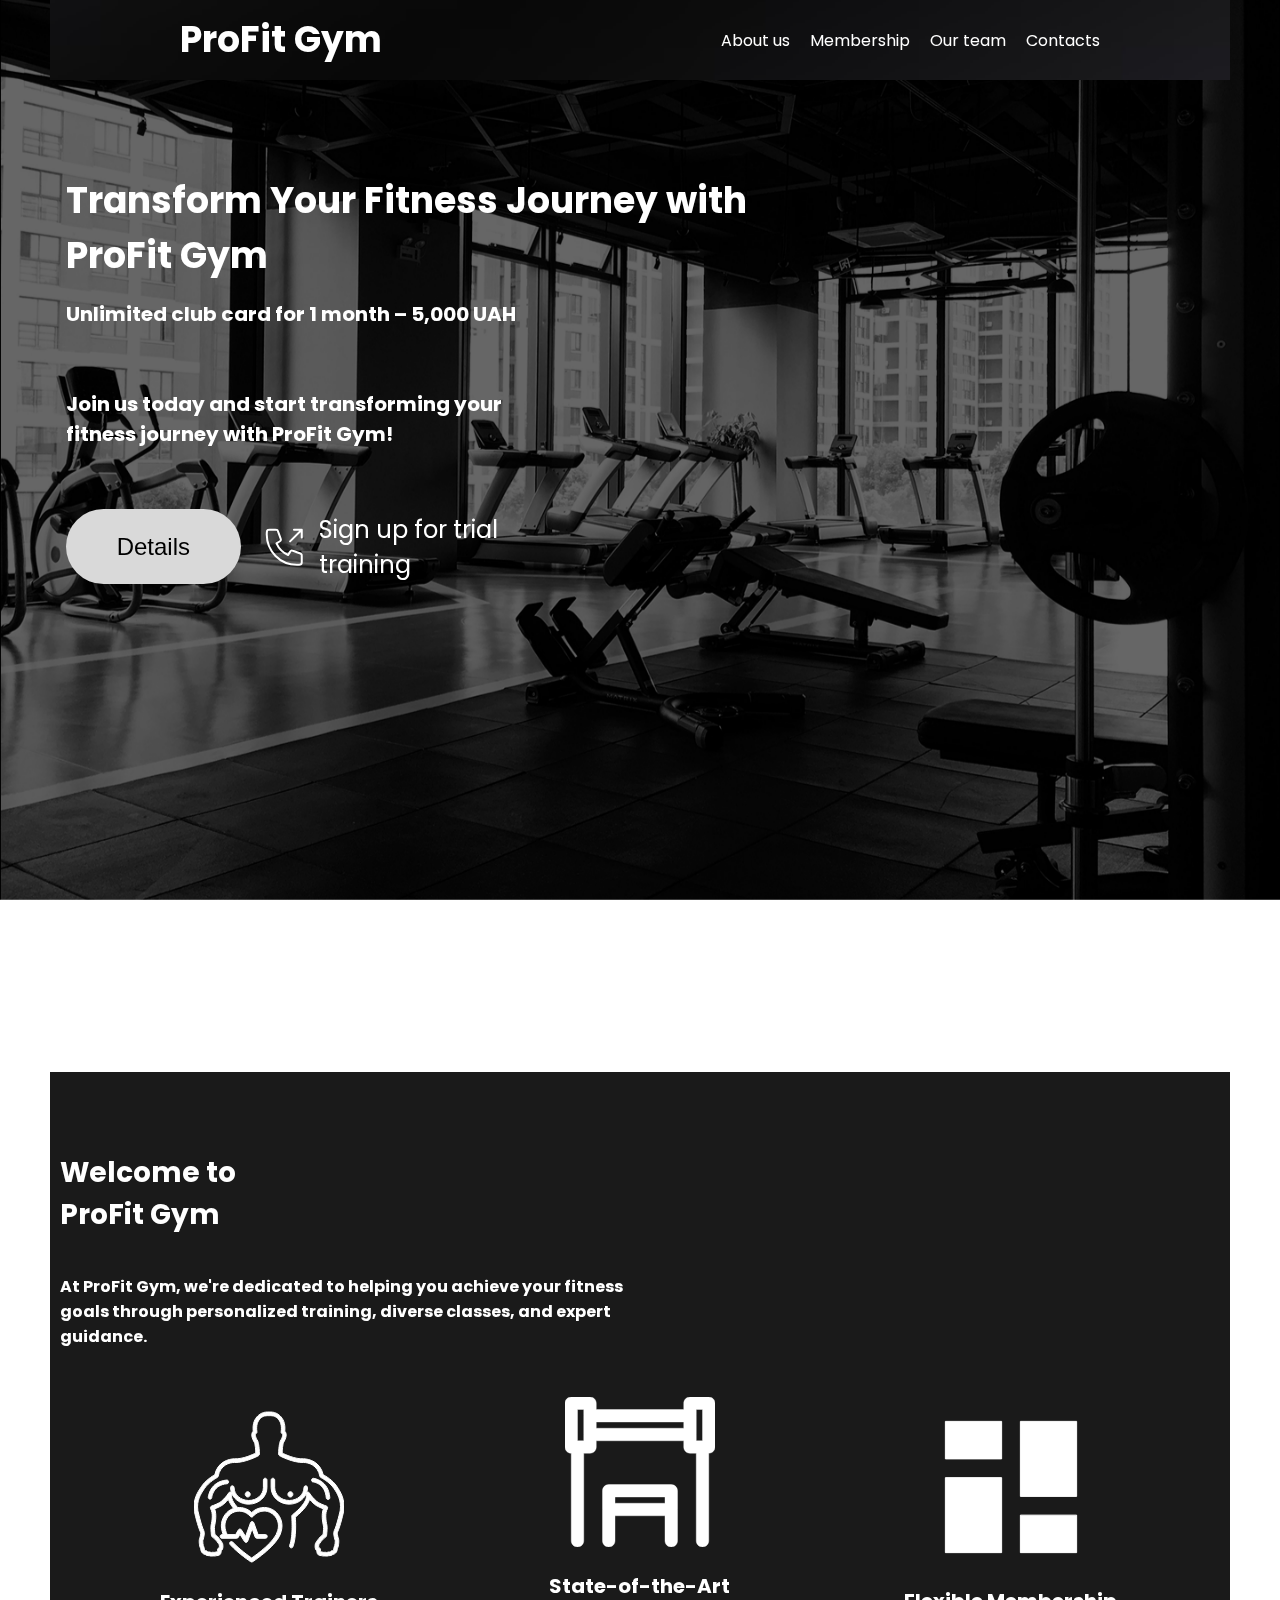
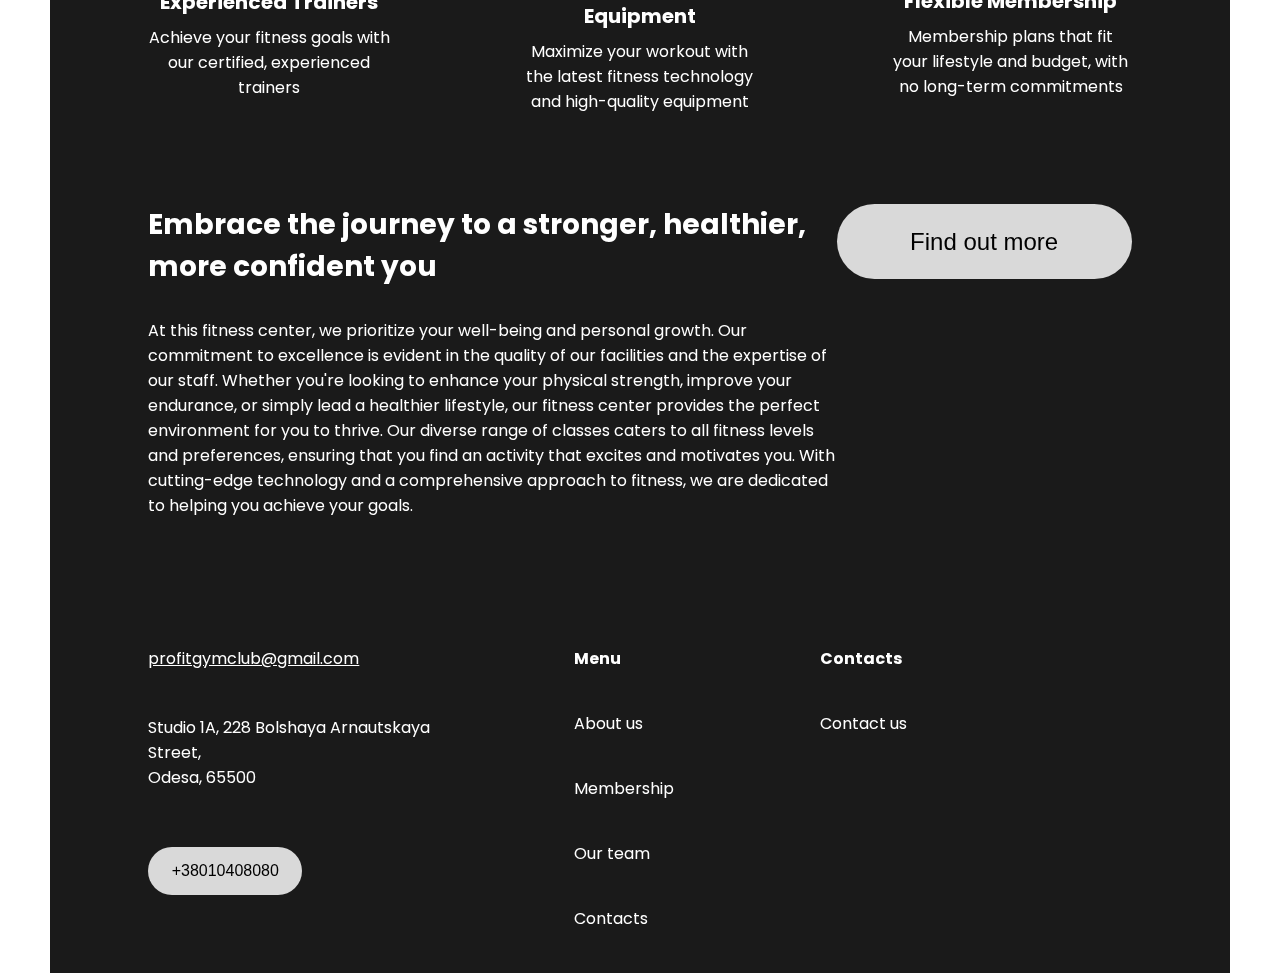
<file: index.html>
<!DOCTYPE html>
<html lang="en">
  <head>
    <meta charset="UTF-8" />
    <meta name="viewport" content="width=device-width, initial-scale=1.0" />
    <title>ProFit Gym</title>
    <link rel="icon" type="image/x-icon" href="/images/icons8-gym-48.png" />
    <meta name="description" content="Website of ProFit Gym" />
    <link rel="stylesheet" href="index.css" />
    <link rel="preconnect" href="https://fonts.googleapis.com" />
    <link rel="preconnect" href="https://fonts.gstatic.com" crossorigin />
    <link
      href="https://fonts.googleapis.com/css2?family=Poppins:wght@400;700&display=swap"
      rel="stylesheet"
    />
  </head>
  <body class="page">
    <div class="container-bg"></div>

    <div id="sidebar" class="sidebar">
      <header class="header-side">
        <div class="header-wrap">
          <p class="logo great">
            <a href="index.html" class="menu-logo">ProFit Gym</a>
          </p>

          <a href="#p1" id="p1" class="close-menu"></a>
        </div>
      </header>

      <div class="menu-nav">
        <ul class="menu-list">
          <li class="menu-item">
            <a href="about-us.html" class="menu-link">About us</a>
          </li>

          <li class="menu-item">
            <a href="membership.html" class="menu-link">Membership</a>
          </li>

          <li class="menu-item">
            <a href="our-team.html" class="menu-link">Our team</a>
          </li>

          <li class="menu-item">
            <a href="contacts.html" class="menu-link">Contacts</a>
          </li>
        </ul>
      </div>
    </div>

    <div class="container" id="top">
      <header class="header">
        <div class="header-wrap">
          <p class="logo great">
            <a href="index.html" class="link">ProFit Gym</a>
          </p>
          <nav>
            <ul class="nav-list">
              <li class="nav-item">
                <a href="about-us.html" class="link">About us</a>
              </li>
              <li class="nav-item">
                <a href="membership.html" class="link">Membership</a>
              </li>
              <li class="nav-item">
                <a href="our-team.html" class="link">Our team</a>
              </li>
              <li class="nav-item">
                <a href="contacts.html" class="link">Contacts</a>
              </li>
            </ul>
          </nav>
          <a href="#sidebar" class="header-menu"></a>
        </div>
      </header>
      <div class="wrapper main-wrapper">
        <article class="main">
          <h1 class="great headline-pos">
            Transform Your Fitness Journey with ProFit Gym
          </h1>
          <p class="subline">Unlimited club card for 1 month – 5,000 UAH</p>
          <p class="subline">
            Join us today and start transforming your fitness journey with
            ProFit Gym!
          </p>
          <button class="button">Details</button>
          <div class="phone-btn">
            <a href="tel:+38010408080" class="phone-link">
              <img
                src="./images/phone-icon.svg"
                alt="phone for trial"
                class="phone-img"
              />
              <p>Sign up for trial training</p></a
            >
          </div>
        </article>
      </div>
      <section class="details">
        <h1 class="main-headline-pos headline">Welcome to ProFit Gym</h1>
        <p class="main-subline">
          At ProFit Gym, we're dedicated to helping you achieve your fitness
          goals through personalized training, diverse classes, and expert
          guidance.
        </p>
        <div class="cards">
          <div class="card">
            <img src="./images/trainers.svg" alt="experienced trainers" />
            <h1 class="card-headline">Experienced Trainers</h1>
            <p class="card-text">
              Achieve your fitness goals with our certified, experienced
              trainers
            </p>
          </div>

          <div class="card">
            <img src="./images/exquipment.svg" alt="experienced trainers" />
            <h1 class="card-headline">State-of-the-Art Equipment</h1>
            <p class="card-text">
              Maximize your workout with the latest fitness technology and
              high-quality equipment
            </p>
          </div>

          <div class="card">
            <img src="./images/membership.svg" alt="experienced trainers" />
            <h1 class="card-headline">Flexible Membership</h1>
            <p class="card-text">
              Membership plans that fit your lifestyle and budget, with no
              long-term commitments
            </p>
          </div>
        </div>
        <h1 class="headline find-out">
          Embrace the journey to a stronger, healthier, more confident you
        </h1>

        <button class="find-out-btn">Find out more</button>
        <p class="find-out-text">
          At this fitness center, we prioritize your well-being and personal
          growth. Our commitment to excellence is evident in the quality of our
          facilities and the expertise of our staff. Whether you're looking to
          enhance your physical strength, improve your endurance, or simply lead
          a healthier lifestyle, our fitness center provides the perfect
          environment for you to thrive. Our diverse range of classes caters to
          all fitness levels and preferences, ensuring that you find an activity
          that excites and motivates you. With cutting-edge technology and a
          comprehensive approach to fitness, we are dedicated to helping you
          achieve your goals.
        </p>
        <footer class="footer">
          <div class="contacts">
            <a href="mailto:profitgymclub@gmail.com" class="contacts-email"
              ><p>profitgymclub@gmail.com</p>
            </a>
            <p class="contacts-adress">
              Studio 1A, 228 Bolshaya Arnautskaya Street,<br />Odesa, 65500
            </p>
            <button class="contacts-btn contacts-phone">+38010408080</button>
          </div>
          <div class="menu">
            <ul class="menu-list">
              <li><p class="menu-name">Menu</p></li>
              <li class="menu-item">
                <a href="about-us" class="link">About us</a>
              </li>
              <li class="menu-item">
                <a href="membership" class="link">Membership</a>
              </li>
              <li class="menu-item">
                <a href="out-team" class="link">Our team</a>
              </li>
              <li class="menu-item">
                <a href="contacts" class="link">Contacts</a>
              </li>
            </ul>
          </div>
          <div class="contact-us">
            <ul class="menu-list">
              <li><p class="menu-name">Contacts</p></li>
              <li class="menu-item">
                <a href="contacts" class="link">Contact us</a>
              </li>
            </ul>
          </div>
        </footer>
      </section>
    </div>
  </body>
</html>
</file>
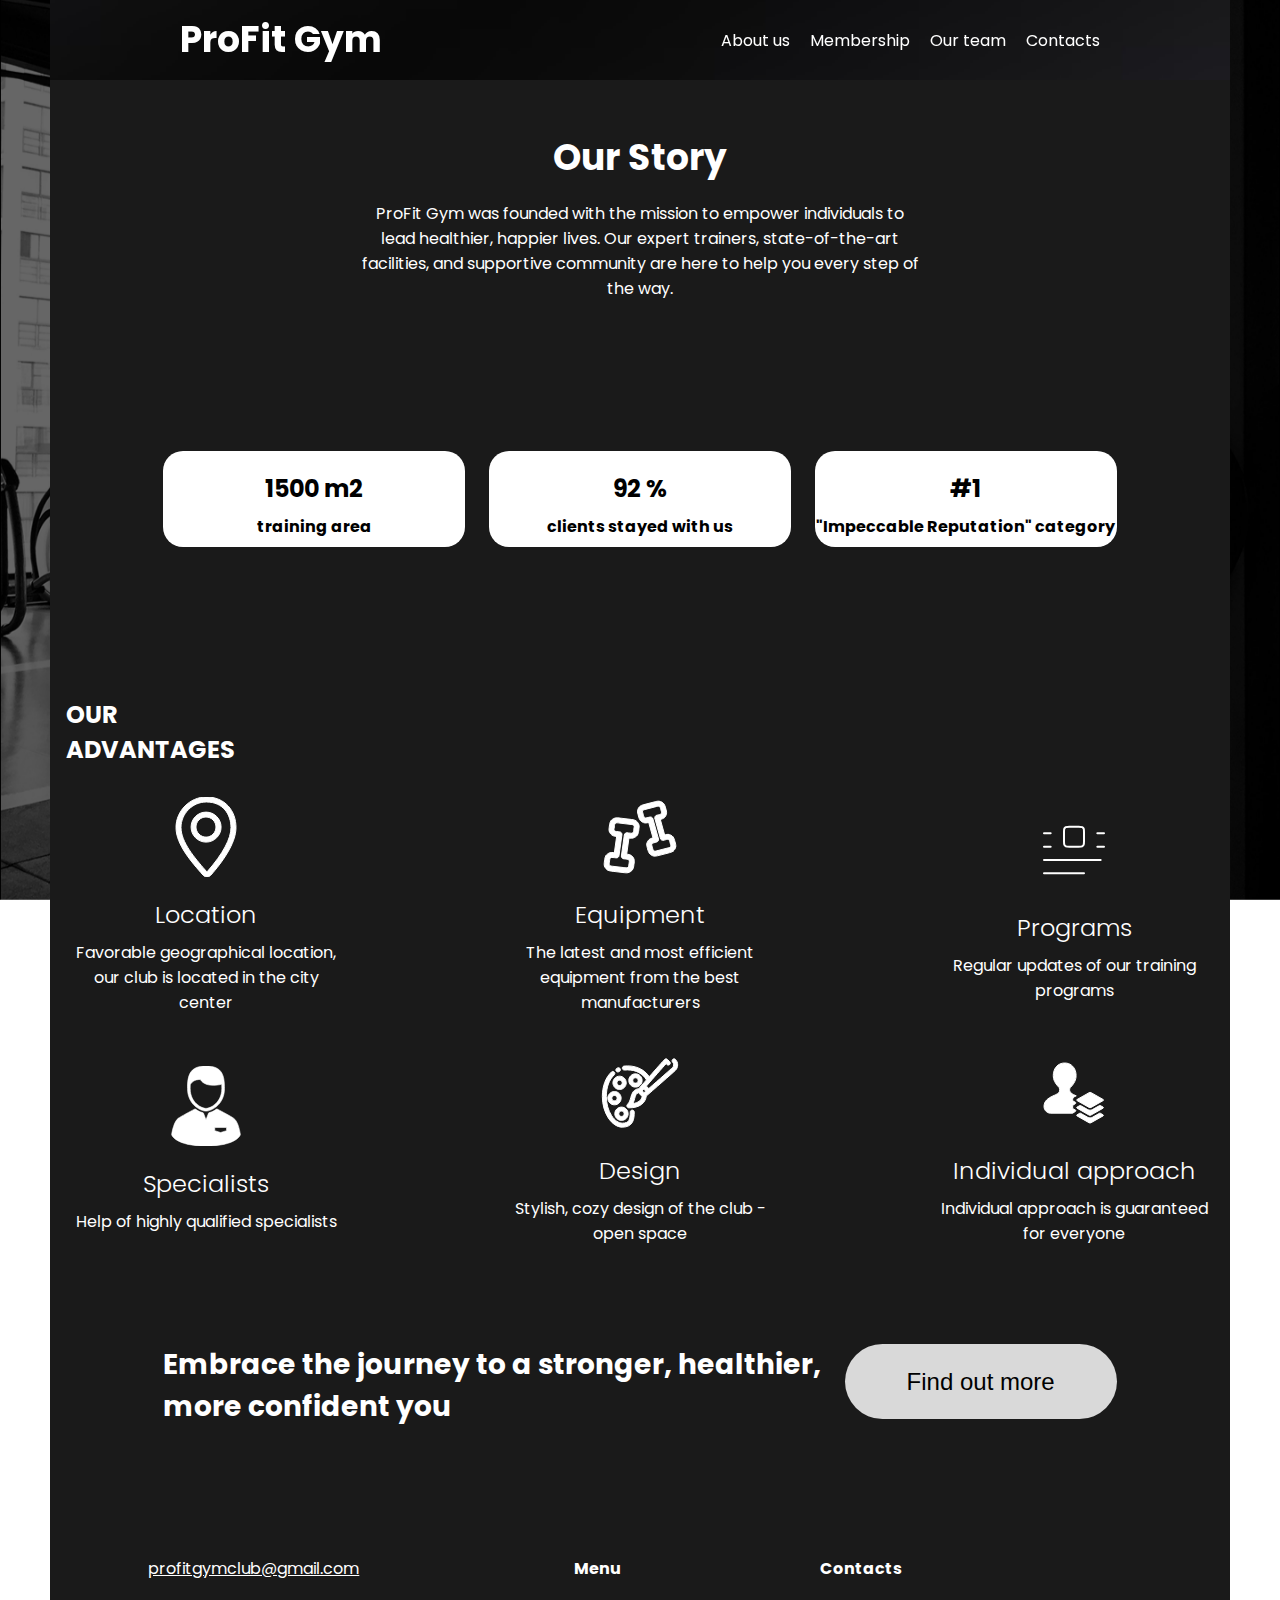
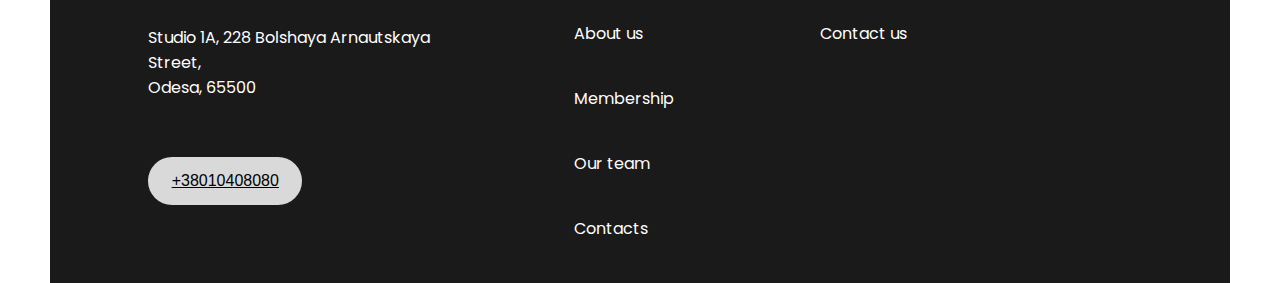
<file: about-us.html>
<!DOCTYPE html>
<html lang="en">
  <head>
    <meta charset="UTF-8" />
    <meta name="viewport" content="width=device-width, initial-scale=1.0" />
    <link
    href="https://fonts.googleapis.com/css2?family=Poppins:wght@400;700&display=swap"
    rel="stylesheet"
  />
    <meta name="description" content="Website of ProFit Gym" />
    <link rel="stylesheet" href="./index.css" />
    <link rel="stylesheet" href="./about-us.css" />
    <title>ProFit Gym</title>
    <link rel="icon" type="image/x-icon" href="/images/icons8-gym-48.png" />
  </head>
  <body class="page">
    <div class="container-bg"></div>

    <div id="sidebar" class="sidebar">
      <header class="header-side">
        <div class="header-wrap">
          <p class="logo great">
            <a href="index.html" class="menu-logo">ProFit Gym</a>
          </p>

          <a href="#p1" id="p1" class="close-menu"></a>
        </div>
      </header>

      <div class="menu-nav">
        <ul class="menu-list">
          <li class="menu-item">
            <a href="about-us.html" class="menu-link">About us</a>
          </li>

          <li class="menu-item">
            <a href="membership.html" class="menu-link">Membership</a>
          </li>

          <li class="menu-item">
            <a href="our-team.html" class="menu-link">Our team</a>
          </li>

          <li class="menu-item">
            <a href="contacts.html" class="menu-link">Contacts</a>
          </li>
        </ul>
      </div>
    </div>

    <div class="container" id="top">
      <header class="header">
        <div class="header-wrap">
          <p class="logo great">
            <a href="index.html" class="link">ProFit Gym</a>
          </p>
          <nav>
            <ul class="nav-list">
              <li class="nav-item">
                <a href="about-us.html" class="link">About us</a>
              </li>
              <li class="nav-item">
                <a href="membership.html" class="link">Membership</a>
              </li>
              <li class="nav-item">
                <a href="our-team.html" class="link">Our team</a>
              </li>
              <li class="nav-item">
                <a href="contacts.html" class="link">Contacts</a>
              </li>
            </ul>
          </nav>
         <a href="#sidebar" class="header-menu"></a>
        </div>
      </header>
      <div class="wrapper about-us">
        <article class="main">
          <h1 class="great headline-pos-scnd">Our Story</h1>
          <p class="scnd-subline scnd-subline-pos">
            ProFit Gym was founded with the mission to empower individuals to
            lead healthier, happier lives. Our expert trainers, state-of-the-art
            facilities, and supportive community are here to help you every step
            of the way.
          </p>

          <div class="advantages-cards">
            <div class="advantage-card">
              <h2 class="card-headline">1500 m2</h1>
              <p class="card-text">training area</p>
            </div>

            <div class="advantage-card">
              <h2 class="card-headline">92 %</h1>
              <p class="card-text">clients stayed with us</p>
            </div>

            <div class="advantage-card">
              <h2 class="card-headline">#1</h1>
              <p class="card-text">"Impeccable Reputation" category</p>
            </div>
          </div>

          <h3 class="advantages-headline advantages-headline-pos">Our advantages</h3>

          <div class="advantages"> 
            <div class="advantage">
              <img src="./images/location.svg" alt="handy location" class="advantage-image">
              <h3 class="advantage-headline ">Location</h3>
              <p class="advantage-text">Favorable geographical location, our club is located in the city center</p>
            </div>
            
            <div class="advantage">
              <img src="./images/programs.svg" alt="handy location" class="advantage-image">
              <h3 class="advantage-headline ">Equipment</h3>
              <p class="advantage-text">The latest and most efficient equipment from the best manufacturers</p>
            </div>

            <div class="advantage">
              <img src="./images/equipment.svg" alt="handy location" class="advantage-image">
              <h3 class="advantage-headline ">Programs</h3>
              <p class="advantage-text">Regular updates of our training programs</p>
            </div>
            
            <div class="advantage">
              <img src="./images/specialist.svg" alt="handy location" class="advantage-image">
              <h3 class="advantage-headline ">Specialists</h3>
              <p class="advantage-text">Help of highly qualified specialists</p>
            </div>
 
            
            <div class="advantage">
              <img src="./images/design.svg" alt="handy location" class="advantage-image">
              <h3 class="advantage-headline ">Design</h3>
              <p class="advantage-text">Stylish, cozy design of the club - open space</p>
            </div>
 
            
            <div class="advantage">
              <img src="./images/aproach.svg" alt="handy location" class="advantage-image">
              <h3 class="advantage-headline ">Individual approach </h3>
              <p class="advantage-text">Individual approach is guaranteed for everyone</p>
            </div>
 
          </div>

          <h1 class="headline find-out">
            Embrace the journey to a stronger, healthier, more confident you
          </h1>
  
          <button class="find-out-btn">Find out more</button>


        </article>
      </div>
      <section class="details">  
        <footer class="footer">
          <div class="contacts">
            <a href="mailto:profitgymclub@gmail.com" class="contacts-email"
              ><p>profitgymclub@gmail.com</p>
            </a>
            <p class="contacts-adress">
              Studio 1A, 228 Bolshaya Arnautskaya Street,<br />Odesa, 65500
            </p>
            <button class="contacts-btn">
              <a href="" class="contacts-phone">+38010408080</a>
            </button>
          </div>
          <div class="menu">
            <ul class="menu-list">
              <li><p class="menu-name">Menu</p></li>
              <li class="menu-item">
                <a href="about-us" class="link">About us</a>
              </li>
              <li class="menu-item">
                <a href="membership" class="link">Membership</a>
              </li>
              <li class="menu-item">
                <a href="out-team" class="link">Our team</a>
              </li>
              <li class="menu-item">
                <a href="contacts" class="link">Contacts</a>
              </li>
            </ul>
          </div>
          <div class="contact-us">
            <ul class="menu-list">
              <li><p class="menu-name">Contacts</p></li>
              <li class="menu-item">
                <a href="contacts" class="link">Contact us</a>
              </li>
            </ul>
          </div>
        </footer>
      </section>
    </div>
  </body>
</html>
</file>
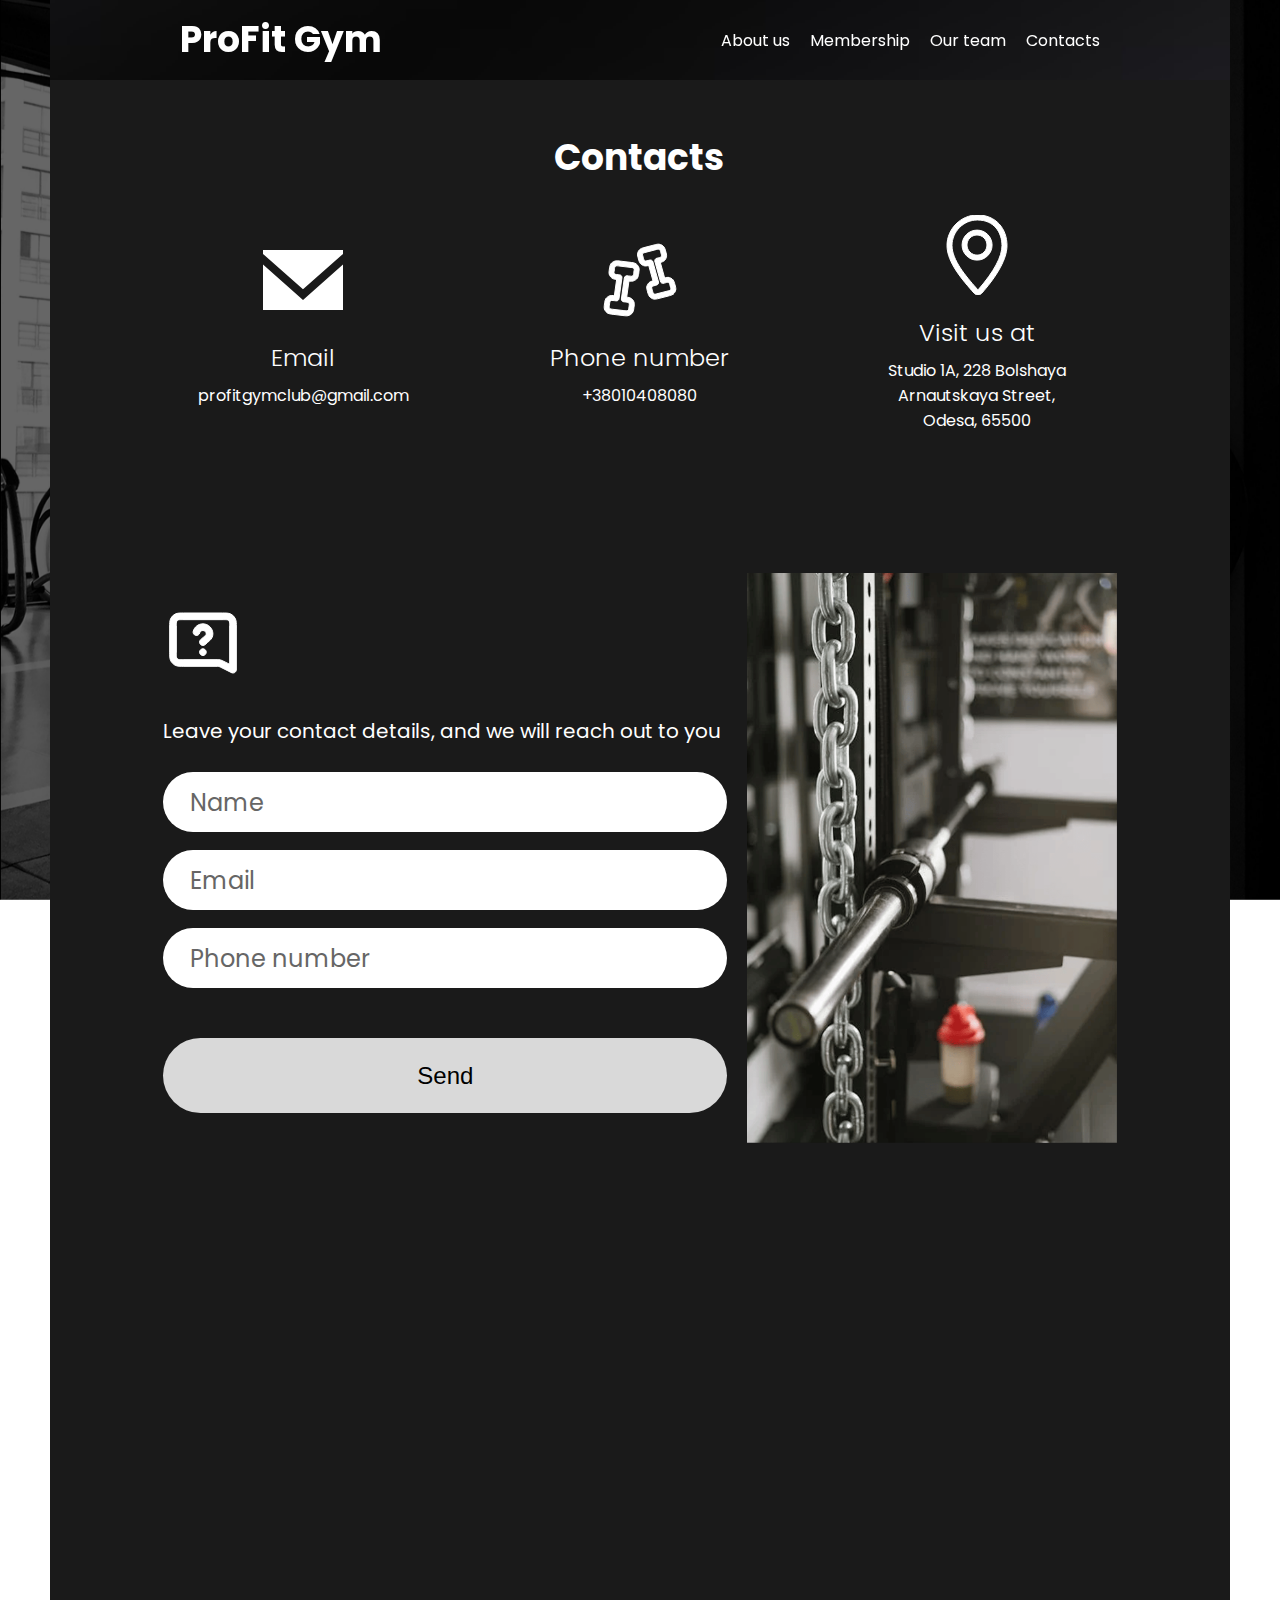
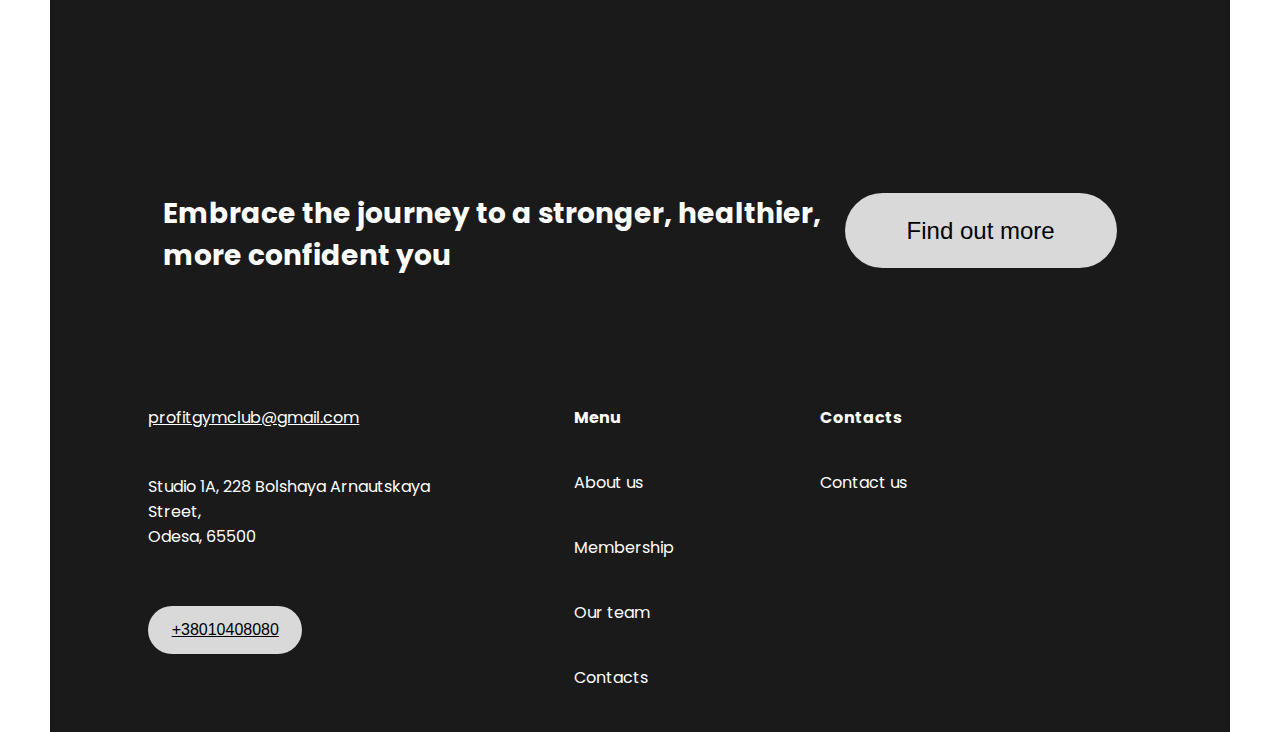
<file: contacts.html>
<!DOCTYPE html>
<html lang="en">
  <head>
    <meta charset="UTF-8" />
    <meta name="viewport" content="width=device-width, initial-scale=1.0" />
    <link
      href="https://fonts.googleapis.com/css2?family=Poppins:wght@400;700&display=swap"
      rel="stylesheet"
    />
    <meta name="description" content="Website of ProFit Gym" />

    <link rel="stylesheet" href="./index.css" />
    <link rel="stylesheet" href="./about-us.css" />
    <title>ProFit Gym</title>
    <link rel="icon" type="image/x-icon" href="/images/icons8-gym-48.png" />
  </head>
  <body class="page">
    <div class="container-bg"></div>

    <div id="sidebar" class="sidebar">
      <header class="header-side">
        <div class="header-wrap">
          <p class="logo great">
            <a href="index.html" class="menu-logo">ProFit Gym</a>
          </p>

          <a href="#p1" id="p1" class="close-menu"></a>
        </div>
      </header>

      <div class="menu-nav">
        <ul class="menu-list">
          <li class="menu-item">
            <a href="about-us.html" class="menu-link">About us</a>
          </li>

          <li class="menu-item">
            <a href="membership.html" class="menu-link">Membership</a>
          </li>

          <li class="menu-item">
            <a href="our-team.html" class="menu-link">Our team</a>
          </li>

          <li class="menu-item">
            <a href="contacts.html" class="menu-link">Contacts</a>
          </li>
        </ul>
      </div>
    </div>

    <div class="container" id="top">
      <header class="header">
        <div class="header-wrap">
          <p class="logo great">
            <a href="index.html" class="link">ProFit Gym</a>
          </p>
          <nav>
            <ul class="nav-list">
              <li class="nav-item">
                <a href="about-us.html" class="link">About us</a>
              </li>
              <li class="nav-item">
                <a href="membership.html" class="link">Membership</a>
              </li>
              <li class="nav-item">
                <a href="our-team.html" class="link">Our team</a>
              </li>
              <li class="nav-item">
                <a href="contacts.html" class="link">Contacts</a>
              </li>
            </ul>
          </nav>
          <a href="#sidebar" class="header-menu"></a>
        </div>
      </header>
      <div class="wrapper about-us">
        <article class="main">
          <h1 class="great headline-pos-scnd">Contacts</h1>

          <div class="contacts-cards">
            <div class="advantage">
              <img
                src="./images/postal.svg"
                alt="handy location"
                class="advantage-image"
              />
              <h3 class="advantage-headline">Email</h3>
              <p class="advantage-text">profitgymclub@gmail.com</p>
            </div>

            <div class="advantage">
              <img
                src="./images/programs.svg"
                alt="handy location"
                class="advantage-image"
              />
              <h3 class="advantage-headline">Phone number</h3>
              <p class="advantage-text">+38010408080</p>
            </div>

            <div class="advantage">
              <img
                src="./images/location.svg"
                alt="handy location"
                class="advantage-image"
              />
              <h3 class="advantage-headline">Visit us at</h3>
              <p class="advantage-text">
                Studio 1A, 228 Bolshaya Arnautskaya Street, <br />
                Odesa, 65500
              </p>
            </div>
          </div>

          <form action="" class="form">
            <div class="leave-contacts-image">
              <img
                src="./images/question.svg"
                alt="enter your contacts"
                class="advantage-image"
              />
            </div>
            <p class="advantage-text leave-contacts-text">
              Leave your contact details, and we will reach out to you
            </p>
            <input type="text" class="input" placeholder="Name" />
            <input type="text" class="input" placeholder="Email" />
            <input type="text" class="input" placeholder="Phone number" />
            <button class="form-btn">Send</button>
          </form>

          <img class="form-image" src="./images/form-image.png" />

          <div class="map">
            <iframe
              src="https://www.google.com/maps/embed?pb=!1m18!1m12!1m3!1d2747.8075095345794!2d30.749133319000794!3d46.472320654616546!2m3!1f0!2f0!3f0!3m2!1i1024!2i768!4f13.1!3m3!1m2!1s0x40c63170cc856f6f%3A0xccd29aff13dc0e8!2s2B%2F1%2C%20Velyka%20Arnauts&#39;ka%20St%2C%202%D0%91%2F1%2C%20Odesa%2C%20Odes&#39;ka%20oblast%2C%2065000!5e0!3m2!1sen!2sua!4v1741335702087!5m2!1sen!2sua"
              width="780"
              height="450"
              style="border: 0"
              allowfullscreen=""
              loading="lazy"
              referrerpolicy="no-referrer-when-downgrade"
            ></iframe>
          </div>

          <h1 class="headline find-out">
            Embrace the journey to a stronger, healthier, more confident you
          </h1>

          <button class="find-out-btn">Find out more</button>
        </article>
      </div>

      <section class="details">
        <footer class="footer">
          <div class="contacts">
            <a href="mailto:profitgymclub@gmail.com" class="contacts-email"
              ><p>profitgymclub@gmail.com</p>
            </a>
            <p class="contacts-adress">
              Studio 1A, 228 Bolshaya Arnautskaya Street,<br />Odesa, 65500
            </p>
            <button class="contacts-btn">
              <a href="" class="contacts-phone">+38010408080</a>
            </button>
          </div>
          <div class="menu">
            <ul class="menu-list">
              <li><p class="menu-name">Menu</p></li>
              <li class="menu-item">
                <a href="about-us" class="link">About us</a>
              </li>
              <li class="menu-item">
                <a href="membership" class="link">Membership</a>
              </li>
              <li class="menu-item">
                <a href="out-team" class="link">Our team</a>
              </li>
              <li class="menu-item">
                <a href="contacts" class="link">Contacts</a>
              </li>
            </ul>
          </div>
          <div class="contact-us">
            <ul class="menu-list">
              <li><p class="menu-name">Contacts</p></li>
              <li class="menu-item">
                <a href="contacts" class="link">Contact us</a>
              </li>
            </ul>
          </div>
        </footer>
      </section>
    </div>
  </body>
</html>
</file>
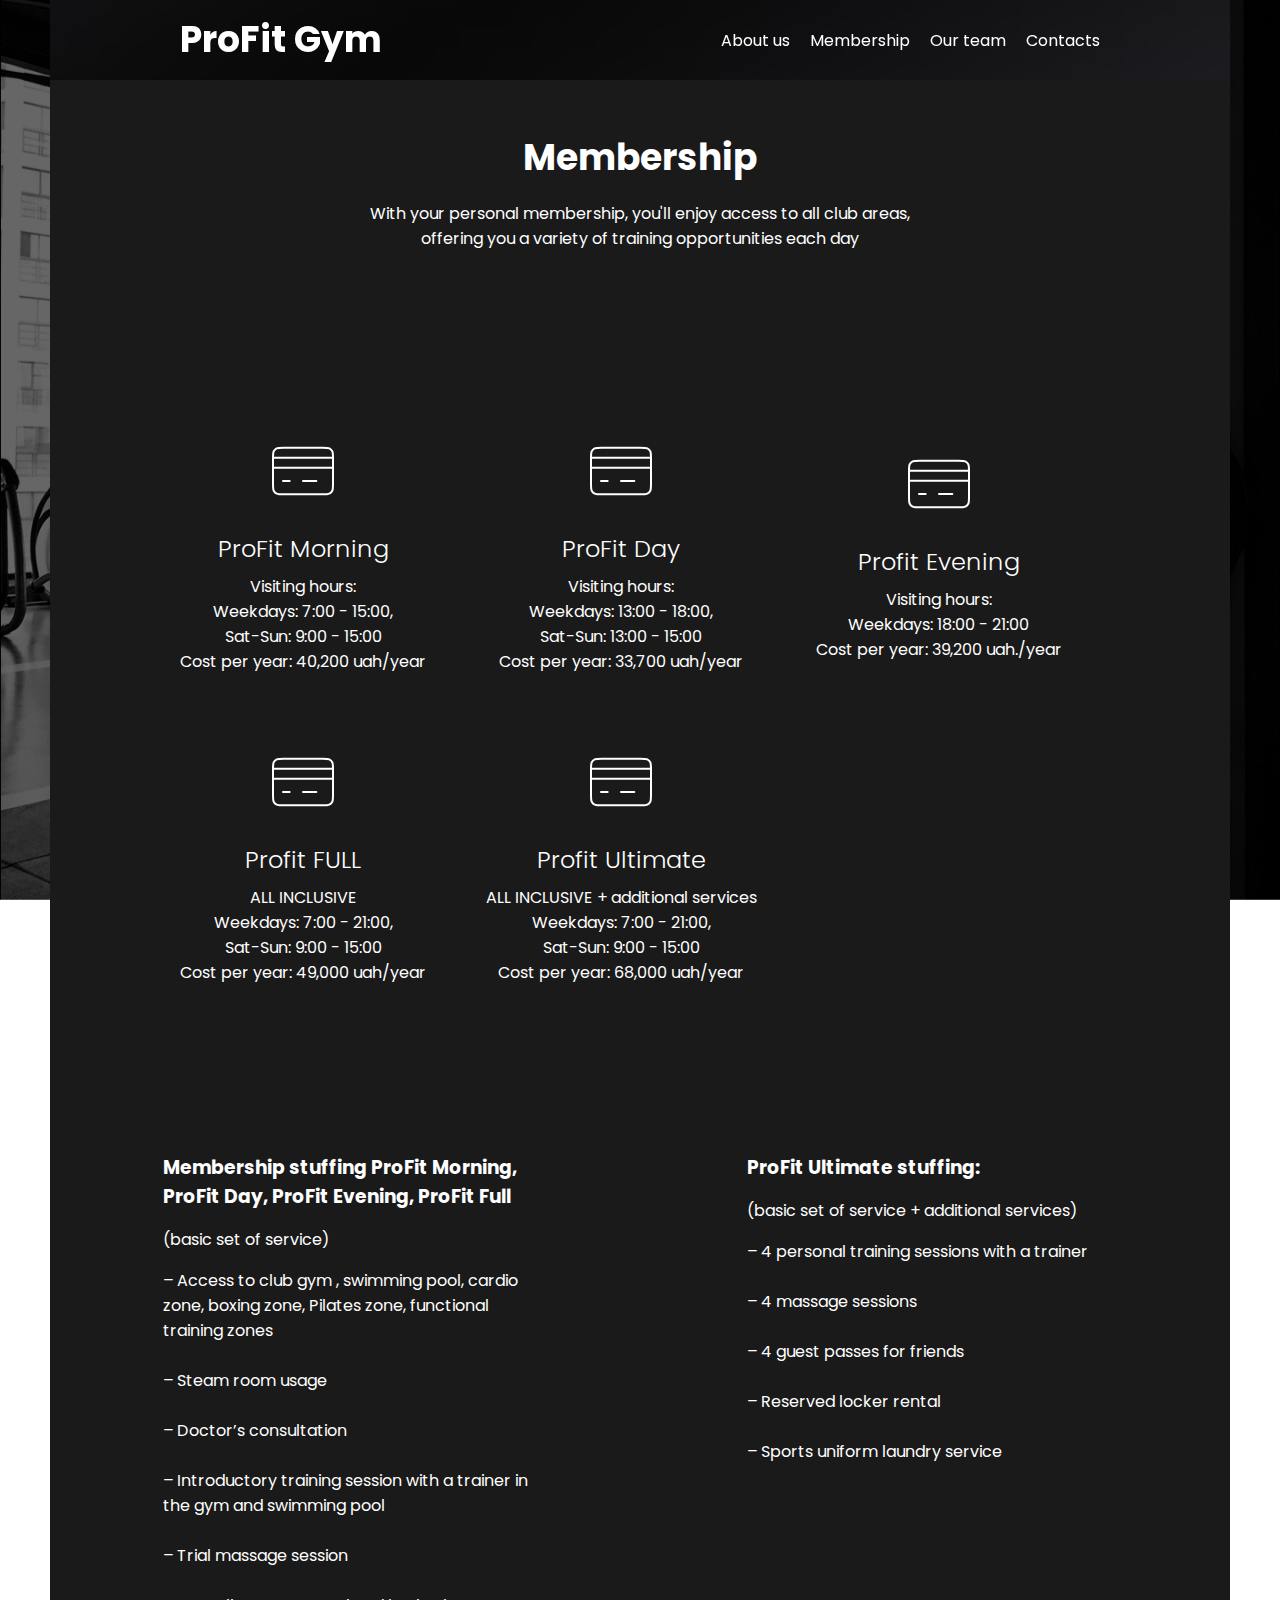
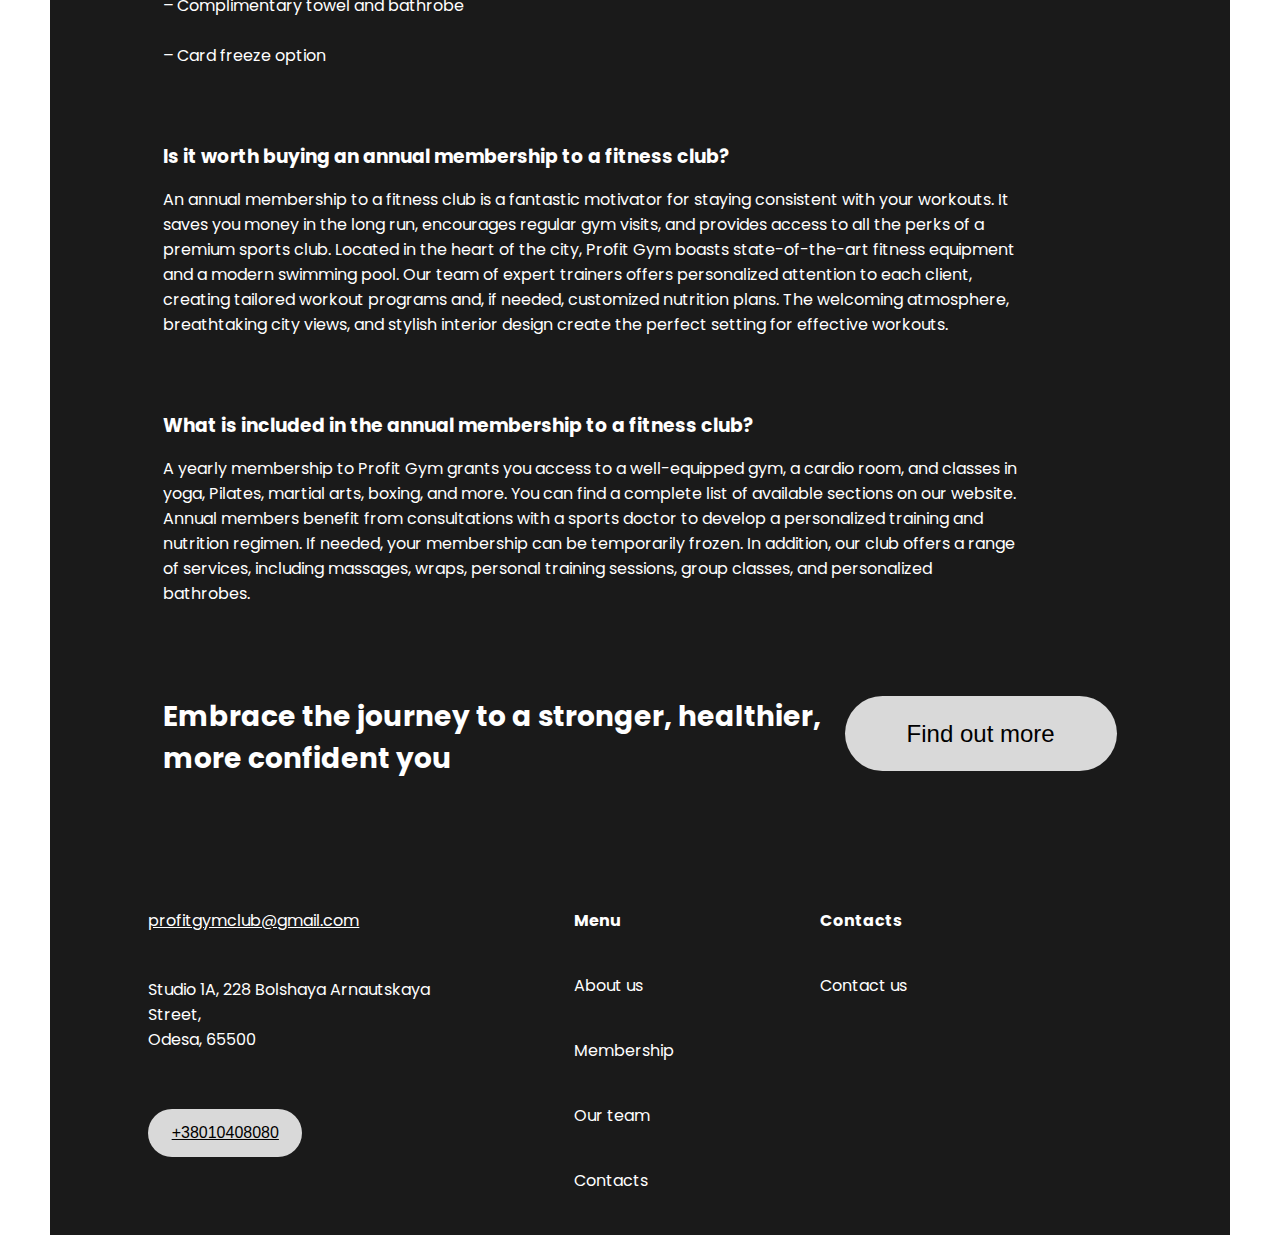
<file: membership.html>
<!DOCTYPE html>
<html lang="en">
  <head>
    <meta charset="UTF-8" />
    <meta name="viewport" content="width=device-width, initial-scale=1.0" />
    <link
      href="https://fonts.googleapis.com/css2?family=Poppins:wght@400;700&display=swap"
      rel="stylesheet"
    />
    <meta name="description" content="Website of ProFit Gym" />

    <link rel="stylesheet" href="./index.css" />
    <link rel="stylesheet" href="./about-us.css" />
    <title>ProFit Gym</title>
    <link rel="icon" type="image/x-icon" href="/images/icons8-gym-48.png" />
  </head>
  <body class="page">
    <div class="container-bg"></div>

    <div id="sidebar" class="sidebar">
      <header class="header-side">
        <div class="header-wrap">
          <p class="logo great">
            <a href="index.html" class="menu-logo">ProFit Gym</a>
          </p>

          <a href="#p1" id="p1" class="close-menu"></a>
        </div>
      </header>

      <div class="menu-nav">
        <ul class="menu-list">
          <li class="menu-item">
            <a href="about-us.html" class="menu-link">About us</a>
          </li>

          <li class="menu-item">
            <a href="membership.html" class="menu-link">Membership</a>
          </li>

          <li class="menu-item">
            <a href="our-team.html" class="menu-link">Our team</a>
          </li>

          <li class="menu-item">
            <a href="contacts.html" class="menu-link">Contacts</a>
          </li>
        </ul>
      </div>
    </div>

    <div class="container" id="top">
      <header class="header">
        <div class="header-wrap">
          <p class="logo great">
            <a href="index.html" class="link">ProFit Gym</a>
          </p>
          <nav>
            <ul class="nav-list">
              <li class="nav-item">
                <a href="about-us.html" class="link">About us</a>
              </li>
              <li class="nav-item">
                <a href="membership.html" class="link">Membership</a>
              </li>
              <li class="nav-item">
                <a href="our-team.html" class="link">Our team</a>
              </li>
              <li class="nav-item">
                <a href="contacts.html" class="link">Contacts</a>
              </li>
            </ul>
          </nav>
          <a href="#sidebar" class="header-menu"></a>
        </div>
      </header>
      <div class="wrapper about-us">
        <article class="main">
          <h1 class="great headline-pos-scnd">Membership</h1>

          <p class="scnd-subline scnd-subline-pos">
            With your personal membership, you'll enjoy access to all club
            areas, offering you a variety of training opportunities each day
          </p>
          <div class="memberships">
            <div class="membership">
              <img
                src="./images/membership-card.svg"
                alt="handy location"
                class="advantage-image"
              />
              <h3 class="advantage-headline">ProFit Morning</h3>
              <p class="advantage-text">
                Visiting hours:<br />
                Weekdays: 7:00 - 15:00,<br />
                Sat-Sun: 9:00 - 15:00<br />
                Cost per year: 40,200 uah/year
              </p>
            </div>
            <div class="membership">
              <img
                src="./images/membership-card.svg"
                alt="handy location"
                class="advantage-image"
              />
              <h3 class="advantage-headline">ProFit Day</h3>
              <p class="advantage-text">
                Visiting hours: <br />Weekdays: 13:00 - 18:00,<br />Sat-Sun:
                13:00 - 15:00<br />Cost per year: 33,700 uah/year
              </p>
            </div>
            <div class="membership">
              <img
                src="./images/membership-card.svg"
                alt="handy location"
                class="advantage-image"
              />
              <h3 class="advantage-headline">Profit Evening</h3>
              <p class="advantage-text">
                Visiting hours:<br />
                Weekdays: 18:00 - 21:00<br />
                Cost per year: 39,200 uah./year
              </p>
            </div>
            <div class="membership">
              <img
                src="./images/membership-card.svg"
                alt="handy location"
                class="advantage-image"
              />
              <h3 class="advantage-headline">Profit FULL</h3>
              <p class="advantage-text">
                ALL INCLUSIVE<br />Weekdays: 7:00 - 21:00,<br />Sat-Sun: 9:00 -
                15:00<br />Cost per year: 49,000 uah/year
              </p>
            </div>
            <div class="membership">
              <img
                src="./images/membership-card.svg"
                alt="handy location"
                class="advantage-image"
              />
              <h3 class="advantage-headline">Profit Ultimate</h3>
              <p class="advantage-text">
                ALL INCLUSIVE + additional services<br />Weekdays: 7:00 -
                21:00,<br />Sat-Sun: 9:00 - 15:00<br />Cost per year: 68,000
                uah/year
              </p>
            </div>
          </div>

          <section class="filling-usual filling">
            <h3 class="filling-headline">
              Membership stuffing ProFit Morning, ProFit Day, ProFit Evening,
              ProFit Full
            </h3>

            <p class="filling-text">(basic set of service)</p>
            <p class="filling-text">
              – Access to club gym , swimming pool, cardio zone, boxing zone,
              Pilates zone, functional training zones<br /><br />

              – Steam room usage <br /><br />

              – Doctor’s consultation <br /><br />

              – Introductory training session with a trainer in the gym and
              swimming pool <br /><br />

              – Trial massage session <br /><br />

              – Complimentary towel and bathrobe <br /><br />

              – Card freeze option
            </p>
          </section>

          <section class="filling-ultimate filling">
            <h3 class="filling-headline">ProFit Ultimate stuffing:</h3>

            <p class="filling-text">
              (basic set of service + additional services)
            </p>
            <p class="filling-text">
              – 4 personal training sessions with a trainer<br /><br />
              – 4 massage sessions <br /><br />
              – 4 guest passes for friends <br /><br />
              – Reserved locker rental <br /><br />
              – Sports uniform laundry service<br /><br />
            </p>
          </section>

          <section class="filling other-filling">
            <h3 class="filling-headline">
              Is it worth buying an annual membership to a fitness club?
            </h3>

            <p class="filling-text">
              An annual membership to a fitness club is a fantastic motivator
              for staying consistent with your workouts. It saves you money in
              the long run, encourages regular gym visits, and provides access
              to all the perks of a premium sports club. Located in the heart of
              the city, Profit Gym boasts state-of-the-art fitness equipment and
              a modern swimming pool. Our team of expert trainers offers
              personalized attention to each client, creating tailored workout
              programs and, if needed, customized nutrition plans. The welcoming
              atmosphere, breathtaking city views, and stylish interior design
              create the perfect setting for effective workouts.
            </p>
          </section>

          <section class="filling other-filling">
            <h3 class="filling-headline">
              What is included in the annual membership to a fitness club?
            </h3>

            <p class="filling-text">
              A yearly membership to Profit Gym grants you access to a
              well-equipped gym, a cardio room, and classes in yoga, Pilates,
              martial arts, boxing, and more. You can find a complete list of
              available sections on our website. Annual members benefit from
              consultations with a sports doctor to develop a personalized
              training and nutrition regimen. If needed, your membership can be
              temporarily frozen. In addition, our club offers a range of
              services, including massages, wraps, personal training sessions,
              group classes, and personalized bathrobes.
            </p>
          </section>
          <h1 class="headline find-out">
            Embrace the journey to a stronger, healthier, more confident you
          </h1>

          <button class="find-out-btn">Find out more</button>
        </article>
      </div>

      <section class="details">
        <footer class="footer">
          <div class="contacts">
            <a href="mailto:profitgymclub@gmail.com" class="contacts-email"
              ><p>profitgymclub@gmail.com</p>
            </a>
            <p class="contacts-adress">
              Studio 1A, 228 Bolshaya Arnautskaya Street,<br />Odesa, 65500
            </p>
            <button class="contacts-btn">
              <a href="" class="contacts-phone">+38010408080</a>
            </button>
          </div>
          <div class="menu">
            <ul class="menu-list">
              <li><p class="menu-name">Menu</p></li>
              <li class="menu-item">
                <a href="about-us" class="link">About us</a>
              </li>
              <li class="menu-item">
                <a href="membership" class="link">Membership</a>
              </li>
              <li class="menu-item">
                <a href="out-team" class="link">Our team</a>
              </li>
              <li class="menu-item">
                <a href="contacts" class="link">Contacts</a>
              </li>
            </ul>
          </div>
          <div class="contact-us">
            <ul class="menu-list">
              <li><p class="menu-name">Contacts</p></li>
              <li class="menu-item">
                <a href="contacts" class="link">Contact us</a>
              </li>
            </ul>
          </div>
        </footer>
      </section>
    </div>
  </body>
</html>
</file>
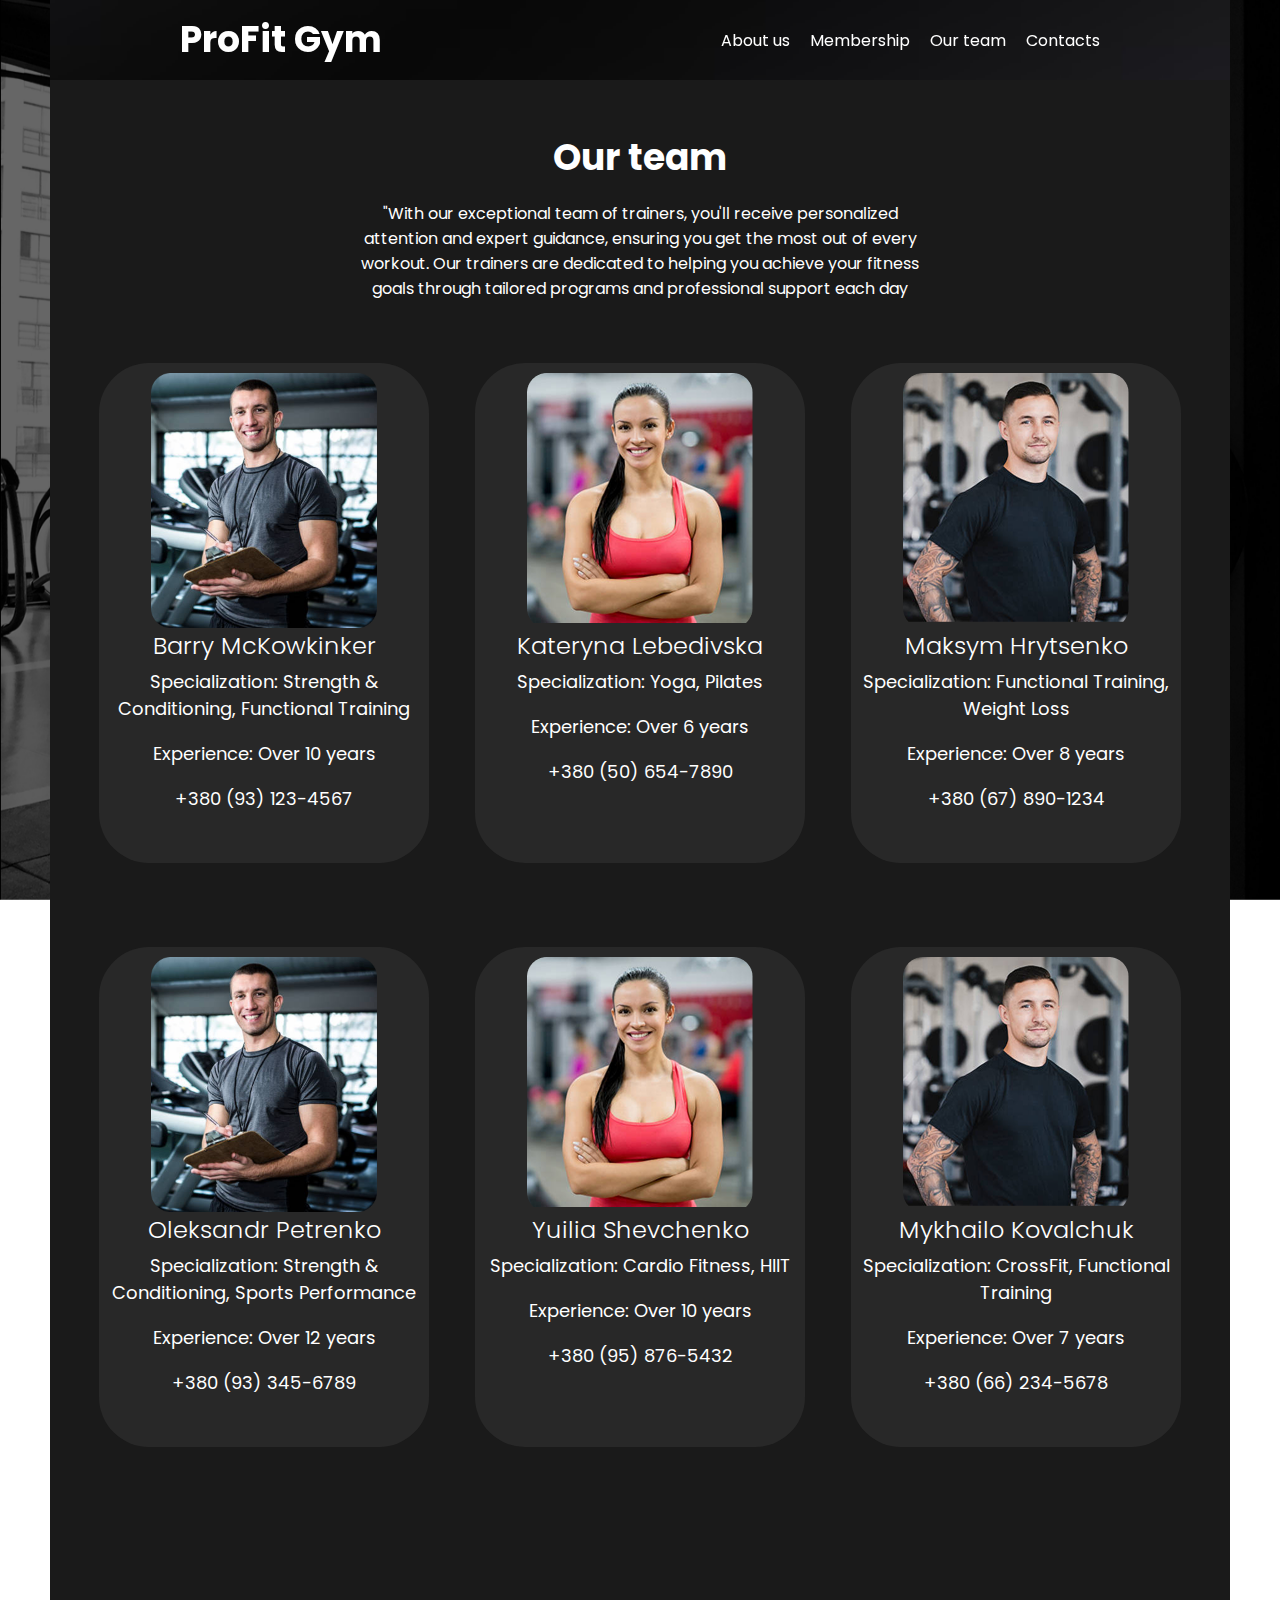
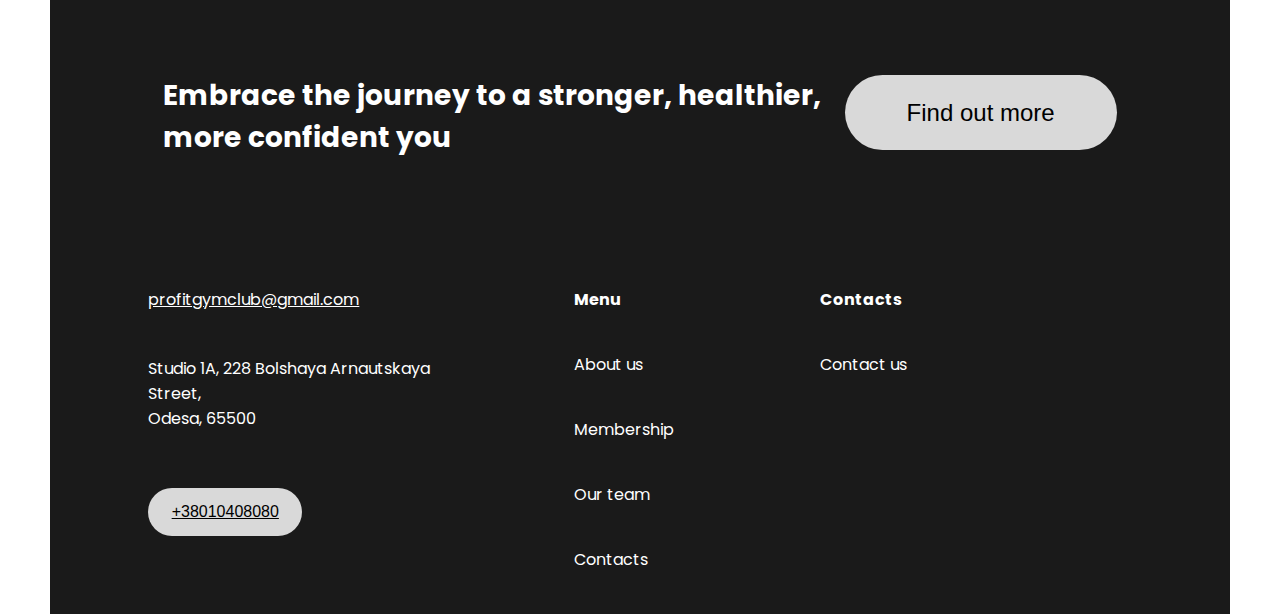
<file: our-team.html>
<!DOCTYPE html>
<html lang="en">
  <head>
    <meta charset="UTF-8" />
    <meta name="viewport" content="width=device-width, initial-scale=1.0" />
    <link
      href="https://fonts.googleapis.com/css2?family=Poppins:wght@400;700&display=swap"
      rel="stylesheet"
    />
    <meta name="description" content="Website of ProFit Gym" />

    <link rel="stylesheet" href="./index.css" />
    <title>ProFit Gym</title>
    <link rel="icon" type="image/x-icon" href="/images/icons8-gym-48.png" />
    <link rel="stylesheet" href="./about-us.css" />
  </head>
  <body class="page">
    <div class="container-bg"></div>

    <div id="sidebar" class="sidebar">
      <header class="header-side">
        <div class="header-wrap">
          <p class="logo great">
            <a href="index.html" class="menu-logo">ProFit Gym</a>
          </p>

          <a href="#p1" id="p1" class="close-menu"></a>
        </div>
      </header>

      <div class="menu-nav">
        <ul class="menu-list">
          <li class="menu-item">
            <a href="about-us.html" class="menu-link">About us</a>
          </li>

          <li class="menu-item">
            <a href="membership.html" class="menu-link">Membership</a>
          </li>

          <li class="menu-item">
            <a href="our-team.html" class="menu-link">Our team</a>
          </li>

          <li class="menu-item">
            <a href="contacts.html" class="menu-link">Contacts</a>
          </li>
        </ul>
      </div>
    </div>

    <div class="container" id="top">
      <header class="header">
        <div class="header-wrap">
          <p class="logo great">
            <a href="index.html" class="link">ProFit Gym</a>
          </p>
          <nav>
            <ul class="nav-list">
              <li class="nav-item">
                <a href="about-us.html" class="link">About us</a>
              </li>
              <li class="nav-item">
                <a href="membership.html" class="link">Membership</a>
              </li>
              <li class="nav-item">
                <a href="our-team.html" class="link">Our team</a>
              </li>
              <li class="nav-item">
                <a href="contacts.html" class="link">Contacts</a>
              </li>
            </ul>
          </nav>
          <a href="#sidebar" class="header-menu"></a>
        </div>
      </header>
      <div class="wrapper about-us">
        <article class="main">
          <h1 class="great headline-pos-scnd">Our team</h1>

          <p class="team-subline scnd-subline-pos">
            "With our exceptional team of trainers, you'll receive personalized
            attention and expert guidance, ensuring you get the most out of
            every workout. Our trainers are dedicated to helping you achieve
            your fitness goals through tailored programs and professional
            support each day
          </p>
          <div class="team">
            <div class="member">
              <img
                src="./images/barry.png"
                alt="handy location"
                class="member-photo"
              />
              <h3 class="member-name member-text">Barry McKowkinker</h3>
              <p class="member-text member-spec">
                Specialization: Strength & Conditioning, Functional Training
              </p>
              <p class="member-text member-spec">Experience: Over 10 years</p>
              <p class="member-text member-phone">+380 (93) 123-4567</p>
            </div>
            <div class="member">
              <img
                src="./images/katya.png"
                alt="handy location"
                class="member-photo"
              />
              <h3 class="member-name member-text">Kateryna Lebedivska</h3>
              <p class="member-text member-spec">
                Specialization: Yoga, Pilates
              </p>
              <p class="member-text member-spec">Experience: Over 6 years</p>
              <p class="member-text member-phone">+380 (50) 654-7890</p>
            </div>
            <div class="member">
              <img
                src="./images/maksim.png"
                alt="handy location"
                class="member-photo"
              />
              <h3 class="member-name member-text">Maksym Hrytsenko</h3>
              <p class="member-text member-spec">
                Specialization: Functional Training, Weight Loss
              </p>
              <p class="member-text member-spec">Experience: Over 8 years</p>
              <p class="member-text member-phone">+380 (67) 890-1234</p>
            </div>
            <div class="member">
              <img
                src="./images/barry.png"
                alt="handy location"
                class="member-photo"
              />
              <h3 class="member-name member-text">Oleksandr Petrenko</h3>
              <p class="member-text member-spec">
                Specialization: Strength & Conditioning, Sports Performance
              </p>
              <p class="member-text member-spec">Experience: Over 12 years</p>
              <p class="member-text member-phone">+380 (93) 345-6789</p>
            </div>
            <div class="member">
              <img
                src="./images/katya.png"
                alt="handy location"
                class="member-photo"
              />
              <h3 class="member-name member-text">Yuilia Shevchenko</h3>
              <p class="member-text member-spec">
                Specialization: Cardio Fitness, HIIT
              </p>
              <p class="member-text member-spec">Experience: Over 10 years</p>
              <p class="member-text member-phone">+380 (95) 876-5432</p>
            </div>
            <div class="member">
              <img
                src="./images/maksim.png"
                alt="handy location"
                class="member-photo"
              />
              <h3 class="member-name member-text">Mykhailo Kovalchuk</h3>
              <p class="member-text member-spec">
                Specialization: CrossFit, Functional Training
              </p>
              <p class="member-text member-spec">Experience: Over 7 years</p>
              <p class="member-text member-phone">+380 (66) 234-5678</p>
            </div>
          </div>

          <h1 class="headline find-out">
            Embrace the journey to a stronger, healthier, more confident you
          </h1>

          <button class="find-out-btn">Find out more</button>
        </article>
      </div>

      <section class="details">
        <footer class="footer">
          <div class="contacts">
            <a href="mailto:profitgymclub@gmail.com" class="contacts-email"
              ><p>profitgymclub@gmail.com</p>
            </a>
            <p class="contacts-adress">
              Studio 1A, 228 Bolshaya Arnautskaya Street,<br />Odesa, 65500
            </p>
            <button class="contacts-btn">
              <a href="" class="contacts-phone">+38010408080</a>
            </button>
          </div>
          <div class="menu">
            <ul class="menu-list">
              <li><p class="menu-name">Menu</p></li>
              <li class="menu-item">
                <a href="about-us" class="link">About us</a>
              </li>
              <li class="menu-item">
                <a href="membership" class="link">Membership</a>
              </li>
              <li class="menu-item">
                <a href="out-team" class="link">Our team</a>
              </li>
              <li class="menu-item">
                <a href="contacts" class="link">Contacts</a>
              </li>
            </ul>
          </div>
          <div class="contact-us">
            <ul class="menu-list">
              <li><p class="menu-name">Contacts</p></li>
              <li class="menu-item">
                <a href="contacts" class="link">Contact us</a>
              </li>
            </ul>
          </div>
        </footer>
      </section>
    </div>
  </body>
</html>
</file>
<file: index.css>
* {
  margin: 0;
  --text-color: #fff;
  --bg-color: #1a1a1a;
  --btn-color: #d9d9d9;
  --desktop-width: 1024px;
  --form-input-clr: #666666;
  --member-card-bg: #282828;
  box-sizing: border-box;
}

.page {
  position: relative;
  display: flex;
  justify-content: center;

  font-family: Poppins, sans-serif;

  color: var(--text-color);
}

.container {
  display: flex;
  align-items: center;
  flex-direction: column;
}

.container-bg {
  width: 100%;
  height: 100vh;
  background-image: url("./images/gym-bg\ 5.png");
  background-size: cover;
  background-repeat: no-repeat;
  background-position: center;
  z-index: -1;

  position: fixed;
  display: flex;
}

.wrapper {
  width: 100%;

  height: 100%;
}

.main-wrapper {
  padding-bottom: 192px;
}

.about-us {
  background-color: var(--bg-color);
  max-width: 1180px;
  padding-block: 0;
}

.header {
  width: 100%;

  padding-inline: 16px;

  height: 80px;
  position: sticky;
  top: 0;

  display: flex;
  justify-content: center;

  background-image: url(./images/header-bg.png);
  background-position: center;
  background-size: cover;
}

.header-side {
  width: 100%;
  background-color: #d9d9d9;

  padding-inline: 16px;

  height: 80px;
  position: sticky;
  top: 0;

  display: flex;
  justify-content: center;

  background-image: none;
  color: black;
  background-position: center;
  background-size: cover;
}

.header-wrap {
  max-width: 1180px;
  width: 100%;
  display: flex;
  justify-content: space-between;
  align-items: center;
}

.nav-list {
  display: none;
}

.header-menu {
  background-image: url(./images/menu.svg);
  background-size: cover;
  background-position: center;

  display: block;

  width: 38px;
  cursor: pointer;
  height: 38px;
}

.close-menu {
  background-image: url(./images/close-x-svgrepo-com.svg);
  background-size: cover;
  background-position: center;

  display: block;

  width: 38px;
  cursor: pointer;
  height: 38px;
}

.menu-list {
  display: flex;
  flex-direction: column;
  column-gap: 20px;
  list-style: none;
}

@media (min-width: 1200px) {
  .nav-list {
    display: flex;
    flex-direction: row;
    column-gap: 20px;
    list-style: none;
  }

  .header-menu {
    display: none;
  }
}

.link {
  display: block;
  text-decoration: none;
  color: var(--text-color);
}

.menu-link {
  display: block;
  text-decoration: none;
  font-weight: bold;
  font-size: 18px;
  color: #000;
}

.menu-link:visited {
  color: #000;
}

.logo {
  line-height: 80px;

  font-weight: bold;
}

.great {
  font-size: 36px;
  font-weight: bold;
}

.main {
  display: grid;
  grid-template-columns: repeat(2, 1fr);

  grid-auto-rows: min-content;
  column-gap: 20px;
  padding-inline: 16px;

  width: 100%;
}

.headline {
  font-size: 28px;
  font-weight: bold;
}

.headline-pos {
  padding-top: 30px;
  grid-column: span 2;
}

.main-headline-pos {
  padding-top: 80px;
  padding-inline: 10px;

  grid-column: span 2;
}

.subline {
  grid-column: span 2;

  padding-top: 16px;
  font-size: 20px;
  font-weight: bold;
}

.main-subline {
  grid-column: span 2;
  font-weight: bold;
  padding-left: 10px;
  padding-top: 38px;
}

.subline:last-of-type {
  padding-top: 60px;
}

.button {
  width: 205px;
  grid-column: span 2;
  margin-top: 30px;

  font-size: 24px;

  height: 75px;
  background-color: var(--btn-color);
  border-radius: 50px;
  border: none;
}

.find-out {
  display: flex;
  grid-column: span 2;
  padding-inline: 16px;

  padding-top: 30px;
}

.find-out-btn {
  font-size: 24px;
  height: 75px;
  background-color: var(--btn-color);
  border-radius: 50px;
  border: none;

  margin-top: 40px;
  grid-column: span 2;
  padding-inline: 16px;

  cursor: pointer;

  display: flex;
  justify-content: center;
  align-items: center;
  color: black;

  text-decoration: none;
}

.find-out-text {
  grid-column: span 2;
  padding-top: 60px;
  padding-inline: 16px;
}

.phone-btn {
  display: flex;
  justify-content: space-between;
  flex-direction: row;
  grid-column: span 2;
  margin-top: 30px;
  width: 270px;

  height: 75px;
  font-size: 24px;
}

.contacts-btn {
  height: 48px;
  font-size: 24px;
  grid-column: 1 / span 2;
  padding-inline: 16px;
  text-decoration: none;

  background-color: var(--btn-color);
  border-radius: 50px;
  border: none;
  margin-top: 22px;

  display: flex;
  justify-content: center;
  align-items: center;

  cursor: pointer;
}

.contacts-phone {
  font-size: 16px;
  color: #000;
}
.contacts-phone:visited {
  color: #000;
}

.phone-link {
  display: flex;
  justify-content: space-between;
  align-items: center;
  column-gap: 12px;

  text-decoration: none;
  color: var(--text-color);
}

.phone-img {
  width: 46px;
  height: 46px;
}

.details {
  background-color: var(--bg-color);

  display: grid;
  grid-template-columns: repeat(2, 1fr);
  height: 100%;
  width: 100%;
  max-width: 1180px;
}

.cards {
  padding-top: 60px;
  grid-column: span 2;
  display: flex;
  justify-content: space-between;
  flex-direction: column;
  align-items: center;
  gap: 30px;
}

.card {
  display: flex;
  flex-direction: column;
  align-items: center;
  width: 242px;
}

.card-headline {
  text-align: center;

  font-size: 20px;
  padding-top: 24px;
}

.card-text {
  font-size: 16px;
  padding-top: 8px;
  text-align: center;
}

.footer {
  padding-top: 90px;
  grid-column: span 2;
  display: flex;
  flex-direction: column;
  row-gap: 30px;
  padding-bottom: 42px;
}

.sidebar {
  position: fixed;
  top: 0;
  left: 0;
  right: 0;
  bottom: 0;

  z-index: 1000;
  display: none;
  overflow-y: scroll;
  pointer-events: none;

  background-color: #d9d9d9;
  color: black;
}

.sidebar:target {
  display: flex;
  flex-direction: column;
  pointer-events: all;
}

.page:has(.sidebar:target) {
  overflow-y: hidden;
}

.contacts {
  grid-column: 1 / span 4;
  order: 1;
  display: grid;
  grid-template-columns: repeat(4, 1fr);
  padding-inline: 16px;
}

.contact-us {
  grid-column: 9 / span2;
}
.contacts-email {
  color: var(--text-color);
  grid-column: 1 / span 4;
}

.cntacts-email:visited {
  color: var(--text-color);
}

.contacts-adress {
  padding-top: 8px;

  grid-column: 1 / span 4;
}

.menu {
  grid-column: 6 / span 2;
}

#top:target {
  background-image: none;
}
.menu-list {
  display: flex;
  order: 0;
  flex-direction: column;
  gap: 40px;
  list-style: none;

  padding-left: 16px;
}

.menu-name {
  font-weight: bold;
}

.menu-active {
  position: relative;
  display: inline-block;
}

.menu-active::before {
  content: "";
  position: absolute;
  bottom: 0;
  left: 0;
  right: 0;
  height: 2px;
  background-color: #000;
}

@media (min-width: 1200px) {
  .header {
    padding-inline: 130px;
  }

  .sidebar:target {
    display: none;
  }

  .page:has(.sidebar:target) {
    overflow-y: auto;
  }

  .main {
    grid-template-columns: repeat(12, 1fr);
  }

  .active {
    position: relative;
  }

  .active::before {
    content: "";
    position: absolute;
    bottom: 0;
    left: 0;
    right: 0;
    height: 2px;
    background-color: #fff;
  }

  .subline {
    grid-column: 1 / span 5;
  }

  .button {
    width: 100%;
    grid-column: 1 / span 2;
    margin-top: 60px;

    font-size: 24px;

    height: 75px;
    background-color: var(--btn-color);
    border-radius: 50px;
    border: none;
  }

  .phone-btn {
    display: flex;
    justify-content: space-between;
    flex-direction: row;
    grid-column: 3 / span 3;
    margin-top: 60px;
    width: 100%;

    height: 75px;
    font-size: 24px;
  }

  .headline-pos {
    padding-top: 93px;
    grid-column: 1 / span 8;
  }

  .wrapper {
    width: 100%;
    max-width: 1180px;
  }

  .main-wrapper {
    padding-bottom: 488px;
  }

  .details {
    background-color: var(--bg-color);

    grid-template-columns: repeat(12, 1fr);
  }

  .main-subline {
    grid-column: 1 / span 6;
  }

  .cards {
    padding-top: 48px;
    grid-column: 2 / span 10;
    display: flex;
    flex-direction: row;
    justify-content: space-between;
  }

  .find-out {
    display: flex;
    grid-column: 2 / span 7;
    padding-top: 90px;
    padding-inline: 0;
  }

  .find-out-btn {
    margin-top: 90px;
    grid-column: 9 / span 3;
    padding-inline: 0;
  }

  .find-out-text {
    grid-column: 2 / span 7;
    padding-top: 30px;
    padding-inline: 0;
  }

  .footer {
    padding-top: 128px;
    grid-column: 2 / span 10;
    display: grid;
    grid-template-columns: repeat(12, 1fr);
    column-gap: 20px;
    padding-bottom: 42px;
  }

  .contacts {
    padding-inline: 0;
    order: 0;
  }

  .menu-list {
    order: 0;
  }

  .menu-footer .contacts-phone {
    font-size: 24px;
  }
}

.menu-logo {
  text-decoration: none;
  color: #000;
}

.menu-nav {
  flex: 1;
  display: grid;
  align-items: space-between;
  grid-template-columns: repeat(2, 1fr);
  padding-top: 28px;
}

.menu-footer {
  align-self: flex-end;
}

.menu-footer .link {
  color: #000;
}

.menu-footer p {
  color: #000;
}

.menu-footer .contacts-email {
  text-decoration: none;
}

.menu-footer .contacts-btn {
  background-color: #000;
}

.menu-footer .contacts-phone {
  color: #fff;
  font-size: 16px;
}
</file>
<file: about-us.css>
* {
  margin: 0;
  --text-color: #fff;
  --bg-color: #1a1a1a;
  --btn-color: #d9d9d9;
  --desktop-width: 1024px;
  box-sizing: border-box;
}

.page {
  position: relative;
  display: flex;
  justify-content: center;

  font-family: Poppins, sans-serif;

  color: var(--text-color);
}

.headline-pos-scnd {
  padding-top: 50px;

  grid-column: span 2;
  text-align: center;
}

.scnd-subline {
  text-align: center;
  padding-top: 16px;
  font-size: 16px;

  padding-bottom: 100px;
}

.team-subline {
  text-align: center;
  padding-top: 16px;
  font-size: 16px;

  padding-bottom: 42px;
}

.scnd-subline-pos {
  grid-column: span 2;
}

.advantages-cards {
  display: flex;
  justify-content: space-between;
  flex-direction: column;
  align-items: center;
  row-gap: 60px;
  grid-column: span 2;
}

.advantage-card {
  width: 302px;
  height: fit-content;

  background-color: #fff;
  color: #000;

  border: none;
  border-radius: 20px;
  padding-bottom: 8px;

  font-weight: bold;
}

.card-headline {
  font-size: 24px;
  text-align: center;
  padding-top: 20px;
}

.card-text {
  text-align: center;
}

.advantages-headline {
  font-size: 24px;
  text-align: center;

  text-transform: uppercase;
}

.advantages-headline-pos {
  grid-column: 1 / span 3;
  padding-top: 60px;
}

.advantage-headline {
  font-size: 24px;
  padding-top: 20px;
  font-weight: 300;
  text-align: center;
}

.advantage-text {
  padding-block: 8px;
  text-align: center;
}

.advantages {
  grid-column: span 2;
  display: flex;
  flex-direction: column;
  justify-content: space-between;
  align-items: center;
}

.contacts-cards {
  grid-column: span 2;
  display: flex;
  row-gap: 30px;
  flex-direction: column;
  justify-content: space-between;
  padding-bottom: 81px;

  align-items: center;
}

.advantage {
  width: 280px;
  padding-top: 30px;
  display: flex;
  align-items: center;
  flex-direction: column;
}
.advantage-image {
  width: 80px;
  height: 80px;
}

/* .leave-contacts-image {
  grid-column: span 2;
} */

.leave-contacts-text {
  /* grid-column: span 2; */
  font-size: 20px;
  text-align: left;
}

.input {
  height: 60px;
  border-radius: 50px;
  border: none;
  padding-left: 27px;

  font-family: Poppins, sans-serif;
  font-size: 24px;
}

.form {
  grid-column: span 2;
  display: flex;
  flex-direction: column;
  row-gap: 18px;
  padding-top: 30px;
}

.form-image {
  grid-column: span 2;
  padding-top: 52px;

  width: 100%;
  height: 570px;
}

.form-btn {
  font-size: 24px;

  height: 75px;
  background-color: var(--btn-color);
  border-radius: 50px;
  border: none;
  margin-top: 32px;
}

.input::placeholder {
  color: var(--form-input-clr);
}

.map {
  grid-column: span 2;
  display: flex;
  justify-content: center;
  margin-inline: 24px;
  padding-top: 52px;
}

.membership {
  width: 280px;
  padding-top: 30px;
  grid-column: span 1;
  display: flex;
  align-items: center;
  flex-direction: column;
}

.memberships {
  grid-column: span 2;
  display: flex;
  flex-direction: column;
  align-items: center;
  row-gap: 30px;
}

.filling {
  display: flex;
  flex-direction: column;
  row-gap: 16px;
  padding-top: 80px;
}

.other-filling {
  padding-top: 30px;
  grid-column: span 2;
}

.filling-usual {
  grid-column: span 2;
}

.filling-ultimate {
  grid-column: span 2;
}

.team {
  grid-column: span 2;
  display: flex;
  flex-direction: column;
  row-gap: 16px;
  grid-template-columns: repeat(1, 1fr);
  justify-content: center;
  align-items: center;

  padding-bottom: 138px;
}

.member {
  display: flex;
  flex-direction: column;
  align-items: center;
  grid-column: span 1;

  background-color: var(--member-card-bg);
  border: none;
  border-radius: 50px;
  width: 330px;
  height: 500px;
}

.member-photo {
  height: 255px;
  width: 226px;

  margin-top: 10px;
}
.member-text {
  font-size: 18px;
  display: flex;
  text-align: center;
}

.member-name {
  font-size: 24px;
  font-weight: 300;
  padding-bottom: 5px;
}

.member-spec {
  padding-bottom: 18px;
}

.member-exp {
  padding-bottom: 10px;
}

.member-phone {
  padding-bottom: 30px;
}

@media (min-width: 1200px) {
  .team {
    grid-template-columns: repeat(3, 1fr);

    grid-column: 2 / span 10;
    display: grid;
    justify-content: center;
    align-items: center;

    padding-bottom: 138px;

    column-gap: 46px;
    row-gap: 84px;
  }

  .filling-usual {
    grid-column: 2 / span 4;
  }

  .memberships {
    grid-column: 2 / span 10;
    display: grid;
    grid-template-columns: repeat(3, 1fr);
  }

  .filling-ultimate {
    grid-column: 8 / span 4;
  }

  .filling {
    padding-top: 160px;
  }

  .other-filling {
    grid-column: 2 / span 9;

    padding-top: 74px;
  }

  .leave-contacts-image {
    grid-column: 2 / span 6;
    padding-inline: 0;
  }

  .map {
    margin-inline: 0;
    padding-top: 110px;

    grid-column: 3 / span 8;
  }

  .scnd-subline {
    grid-column: 4 / span 6;
    padding-bottom: 150px;
  }

  .team-subline {
    grid-column: 4 / span 6;
    padding-bottom: 62px;
  }

  .headline-pos-scnd {
    grid-column: 5 / span 4;
  }

  .advantages-cards {
    flex-direction: row;

    align-items: center;
    grid-column: 2 / span 10;
  }

  .advantages-headline-pos {
    grid-column: span 2;
    padding-top: 150px;
  }

  .advantages-headline {
    text-align: left;
  }

  .advantages {
    grid-column: span 12;
    flex-direction: row;
    column-gap: 20px;
    justify-content: space-between;
    flex-wrap: wrap;
  }

  .contacts-cards {
    grid-column: 2 / span 10;
    flex-direction: row;
    column-gap: 20px;
    justify-content: space-between;

    padding-bottom: 132px;
  }

  .leave-contacts-text {
    grid-column: 2 / span 6;
    font-size: 20px;
  }

  .form-image {
    grid-column: 8 / span 4;
    padding-top: 0;
  }

  .form {
    grid-column: 2 / span 6;
  }
}
</file>
